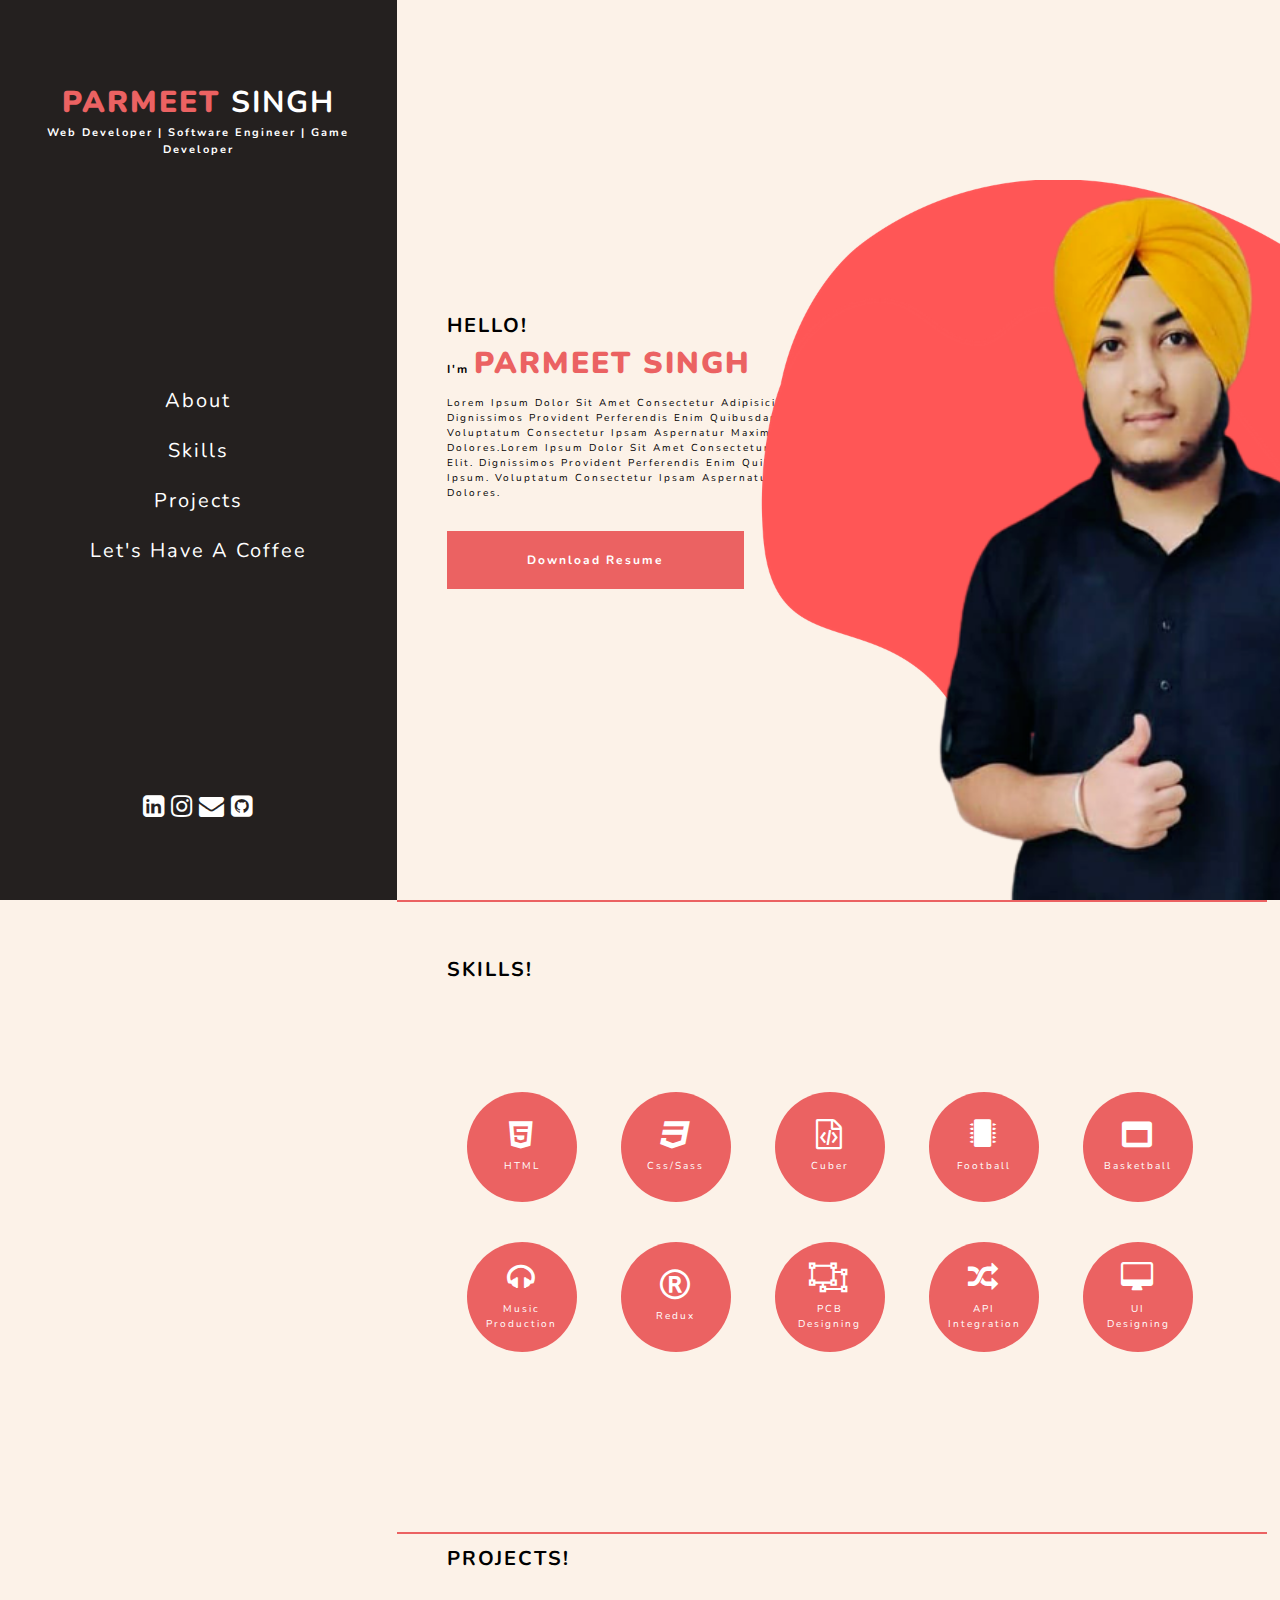
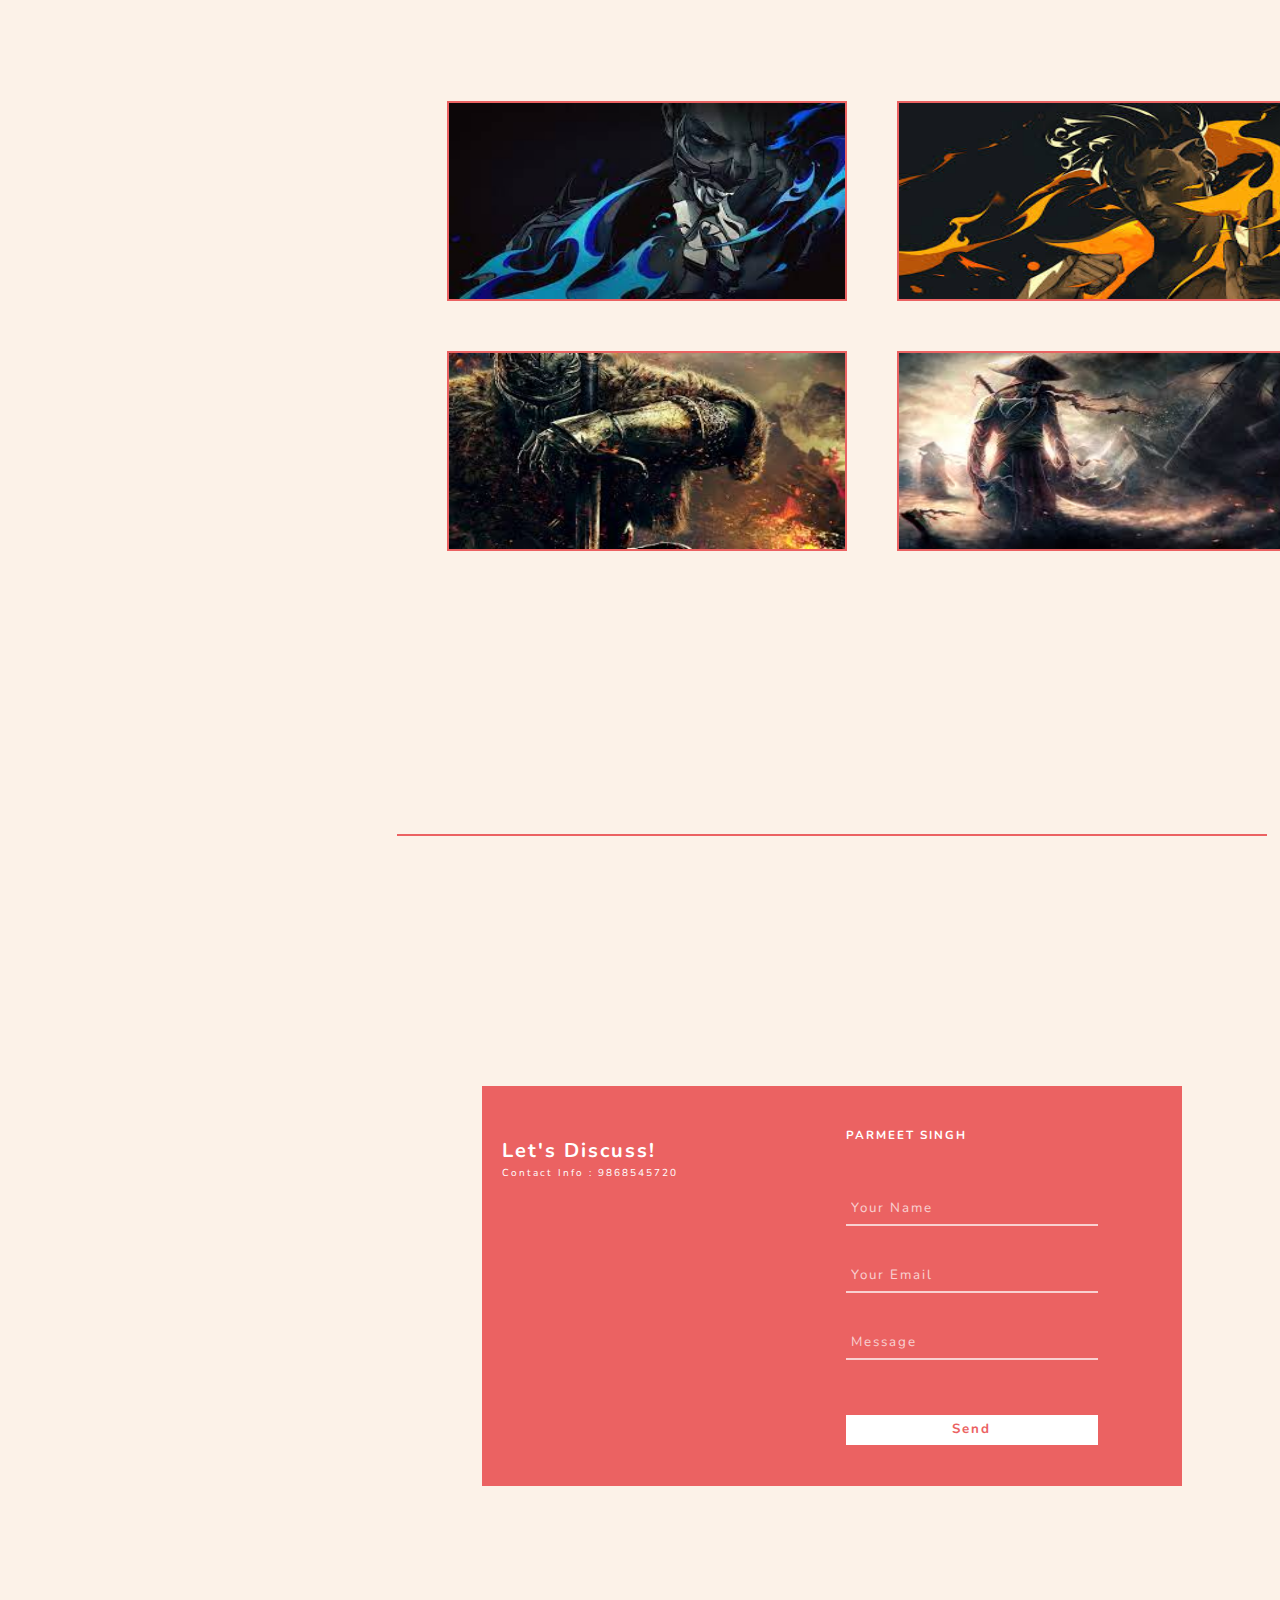
<file: index.html>
<html lang="en">
<head>
    <meta charset="UTF-8">
    <meta http-equiv="X-UA-Compatible" content="IE=edge">
    <meta name="viewport" content="width=device-width, initial-scale=1.0">
    <title>portfolio</title>
    <link rel="stylesheet" href="styles.css">
    <link rel="stylesheet" href="https://cdnjs.cloudflare.com/ajax/libs/font-awesome/4.7.0/css/font-awesome.min.css">
</head>
<body>
    <!-- parent -->
    <div class="parent-container">
         <!-- container -->
         <div class="left-container-parent">
         <div class="container-left">
            <a href="#" class="name"><span>Parmeet </span>Singh
             <p class="tagline">Web Developer | Software Engineer | Game Developer</p>
            </a>
            <nav class="navbar">
             <a href="#about">About</a>
             <a href="#skills">Skills</a>
             <a href="#projects">Projects</a>
             <a href="#contact">Let's have a coffee</a>
            </nav>
            <div class="socials">
                <a href="#"><i class="fa fa-linkedin-square" aria-hidden="true"> </i></a>
                <a href="#"><i class="fa fa-instagram" aria-hidden="true"></i></a>
                <a href="#"><i class="fa fa-envelope" aria-hidden="true"></i></a>
                <a href="#"><i class="fa fa-github-square" aria-hidden="true"></i></a>
            </div>
        </div>
    </div>
        <div class="right-container-parent">
            <!-- <div class="logo">
                <img class="ks" src="./images/ks.gif" />
            </div> -->
            <div class="container-right" id="about">
                <div class="content">
                    <span class="greeting">
                        Hello!
                    </span>
                    <h3>I'm <span>Parmeet Singh</span></h3>
                    <p class="text">Lorem ipsum dolor sit amet consectetur adipisicing elit. 
                        Dignissimos provident perferendis enim quibusdam ipsum. Voluptatum consectetur ipsam aspernatur maxime? Dolores.Lorem ipsum dolor sit amet consectetur adipisicing elit. 
                        Dignissimos provident perferendis enim quibusdam ipsum. Voluptatum consectetur ipsam aspernatur maxime? Dolores.</p>
                        
                <button class="resume">Download Resume</button>
                </div>
                <div class="images">
                    <img src="images/shape-27325.png" class="shape">
                    <img src="images/WhatsApp_Image_2022-01-08_at_10.01.33_PM-removebg-preview.png" class="profile">
                </div>
            </div>
            <div class="bottom-line"></div>
            <div class="container-right skill-container" id="skills">
                <span class="greeting skill-greet">
                    SKILLS!
                </span>
                <div class="skill-row">
                    <div class="skill-1">
                        <i class="fa fa-html5" aria-hidden="true"></i>
                        <p>HTML</p>
                    </div>
                    <div class="skill-2">
                        <i class="fa fa-css3" aria-hidden="true"></i>
                        <p>Css/Sass</p>
                    </div>
                    <div class="skill-3">
                        <i class="fa fa-file-code-o" aria-hidden="true"></i>
                        <p>Cuber</p>
                    </div>
                    <div class="skill-4">
                        <i class="fa fa-microchip" aria-hidden="true"></i>
                        <p>football</p>
                    </div>
                    <div class="skill-4">
                        <i class="fa fa-window-maximize" aria-hidden="true"></i>
                        <p>basketball</p>
                    </div>
                    <div class="skill-1">
                        <i class="fa fa-headphones" aria-hidden="true"></i>
                        <p>Music Production</p>
                    </div>
                    <div class="skill-2">
                        <i class="fa fa-registered" aria-hidden="true"></i>
                        <p>Redux</p>
                    </div>
                    <div class="skill-3">
                        <i class="fa fa-object-ungroup" aria-hidden="true"></i>
                        <p>PCB Designing</p>
                    </div>
                    <div class="skill-4">
                        <i class="fa fa-random" aria-hidden="true"></i>
                        <p>API Integration</p>
                    </div>
                    <div class="skill-4">
                        <i class="fa fa-desktop" aria-hidden="true"></i>
                        <p>UI Designing</p>
                    </div>
                    
                </div>
            </div>
        <div class="bottom-line"></div>
        <!-- projects -->
        <div class="container-right container-project"  id="projects">
            <span class="greeting">
                PROJECTS!
            </span>
            <div class="row">
            <div class="card">
                <div class="card-img">
                    <img src="./images/download.jfif" />
                </div>
                <div class="card-content">
                    <h1>Hoichoi</h1>
                    <p>Lorem ipsum dolor sit amet consectetur adipisicing elit. Aperiam distinctio, ex voluptatum impedit dignissimos nobis.Lorem ipsum dolor sit amet consectetur adipisicing elit. Aperiam distinctio, ex voluptatum impedit dignissimos nobis.</p>
                </div>
                <div class="card-body">
                    <button>Visit</button>
                </div>
            </div>
            <div class="card">
                <div class="card-img">
                    <img src="./images/im.jfif" />
                </div>
                <div class="card-content">
                    <h1>Cricview</h1>
                    <p>Lorem ipsum dolor sit amet consectetur adipisicing elit. Aperiam distinctio, ex voluptatum impedit dignissimos nobis.Lorem ipsum dolor sit amet consectetur adipisicing elit. Aperiam distinctio, ex voluptatum impedit dignissimos nobis.</p>
                </div>
                <div class="card-body">
                    <button>Visit</button>
                </div>
            </div>
            <div class="card">
                <div class="card-img">
                    <img src="./images/es.jfif" />
                </div>
                <div class="card-content">
                    <h1>Viewlift</h1>
                    <p>Lorem ipsum dolor sit amet consectetur adipisicing elit. Aperiam distinctio, ex voluptatum impedit dignissimos nobis.Lorem ipsum dolor sit amet consectetur adipisicing elit. Aperiam distinctio, ex voluptatum impedit dignissimos nobis.</p>
                </div>
                <div class="card-body">
                    <button>Visit</button>
                </div>
            </div>
            <div class="card">
                <div class="card-img">
                    <img src="./images/pl.jfif" >
                </div>
                <div class="card-content">
                    <h1>Qantily</h1>
                    <p>Lorem ipsum dolor sit amet consectetur adipisicing elit. Aperiam distinctio, ex voluptatum impedit dignissimos nobis.Lorem ipsum dolor sit amet consectetur adipisicing elit. Aperiam distinctio, ex voluptatum impedit dignissimos nobis.</p>
                </div>
                <div class="card-body">
                    <button>Visit</button>
                </div>
            </div>
        </div>
    </div>
        <div class="bottom-line"></div>
        <div class="container-right container-contact" id="contact">
            <div class="contact-card">
                <div class="left">
                    <h1>Let's Discuss!</h1>
                    <p>Contact Info : 9868545720</p>
                </div>
                <div class="right">
                    <form>
                        <h3>PARMEET SINGH</h3>
                        <input type="text" placeholder="Your Name"/>
                        <input type="email" placeholder="Your Email" />
                        <input  type="text" placeholder="Message"/>
                        <button>Send</button>
                    </form>
                </div>
            </div>
            </div>
            
        <div class="bottom-line"></div>
        </div>
    </div>
</body>
</html>
</file>
<file: styles.css>
@import url('https://fonts.googleapis.com/css2?family=Indie+Flower&family=Nunito&display=swap');
:root {
    --color: rgb(235, 98, 98);
}
* {
    margin: 0;
    padding: 0;
    box-sizing: border-box;
    font-family: 'Nunito', sans-serif;
    text-decoration: none;
    text-transform: capitalize;
    line-height: 1.5;
    transition: all 0.2s ease-in-out ;
    letter-spacing: .2rem;
}

html  {
    font-size: 62.5%;
    overflow-x: hidden;
    scroll-behavior: smooth;
}

body {
    background: #fcf2e8;
}
/* containers */
.parent-container {
    display: grid;
    grid-template-columns: 31% 68%;
}

.left-container-parent {
    min-height: 100vh;
    /* s */
}

.container-left {
    position: sticky; 
    top: 0;
    height: 100vh; 
    top: 0;
    left: 0;
    bottom: 0;
    display: flex;
    align-items: center;
    justify-content: space-between;
    flex-flow: column;
    background-color: rgb(36, 32, 31);
    z-index: 999;
    padding: 8rem 2rem;
    text-align: center;
}

.name, span {
    text-transform: uppercase;
    color: white;
    font-weight: bolder;
    font-size: 3rem;
}

span  {
    color: var(--color);
}

.navbar a {
    display: block;
    font-size: 2rem;
    margin: 2rem 0;
    color: white;
}
.navbar a:hover {
    color: var(--color);
}

.socials a {
    font-size: 2.5rem;
    color: white;
}
.socials a:hover {
    color: var(--color);
}
.tagline {
    font-size: 1.1rem;
    color: white;
}

/* Right Section */

.container-right {
    min-height: 100vh;
    padding: 1rem 5rem;
    display: flex;
    align-items: center;
    flex-wrap: wrap;
}
.logo {
    position: absolute;
    width: 100%;
    margin-top: 2rem;
}
.ks {
    position: absolute;
    margin-left: 65%;
    /* margin-left: 85%; */
    height: 5rem;
    width: 10rem;
}
.greeting {
    font-size: 2rem;
    color: rgb(0, 0, 0);
}
.tagline {
    font-size: 1.1rem;
    color: white;
}
.text {
    margin-top: 1rem;
    width: 40rem;
}
.resume {
    border: none;
    padding: 2rem 8rem;
    background-color: var(--color);
    color: white;
    font-size: 1.2rem;
    font-weight: bolder;
    margin-top: 3rem;
    cursor: pointer;
}

.images {
    width: 45%;
    height: 80%;
    position: absolute;
    bottom: 0;
    right: 100px;
}
.images img{
    height: 100%;
    position: absolute;
    left: 98%;
    bottom: 0;
    transform: translateX(-50%);
    transition: bottom 1s, left 1s;
}
.images .shape{
    left: 100%;
}

.images:hover .shape{
    bottom: 3rem;
}
.images:hover .profile{
    left: 93%;

}
.bottom-line {
    height: 2px;
    background-color: var(--color);
    bottom: 0;
}
.skills,.projects {
    margin-top: 5rem;
    margin-left: auto;
    margin-right: auto;
    display: grid;
    grid-template-columns:auto auto;
    grid-gap: 5rem;
}
.skills img {
    height: 7rem;
    width: 7rem;
    border-radius: 100%;
    border: 2px solid white ;
    float: left;
}
.skills div {
    width: 40rem;
}
.skill-1,.skill-2,.skill-3, .skill-4 {
    background-color: var(--color);
    padding: 4rem 2rem;
    color: white;
}
.skill-1 p,.skill-2 p,.skill-3 p, .skill-4 p {
    width: 25rem;
}
.skill-container {
    height: 100vh;
}
.content-skill {
    padding-left: 10rem;
}
.skill-row {
    /* width: 100%; */
    display: grid;
    grid-template-columns: repeat(5,1fr);
    /* flex-direction: row; */
    /* align-items: center; */
    /* justify-content: center; */
    /* margin-left: 4rem; */
}
.skill-1,.skill-2,.skill-3,.skill-4,.skill-5 {
    display: flex;
    flex-direction: column;
    align-items: center;
    justify-content: center;
    margin: 2rem;
    width: 11rem;
    height: 11rem;
    background-color: var(--color);
    border-radius: 100%;
    font-size: 10px;
    cursor: pointer;
}
.skill-1 i,.skill-2 i,.skill-3 i,.skill-4 i,.skill-5 i {
    font-size: 3rem;
}
.skill-1 p,.skill-2 p,.skill-3 p,.skill-4 p,.skill-5 p {
    width:fit-content;
    margin-top: 1rem;
    text-align: center;
    /* padding-left: 30%; */
}
/* .skill-greet {
    margin-left: 17rem;
    margin-top: 5rem;
} */
.skill-container {
    display: grid;
    grid-template-rows: repeat(3,minmax(2rem, auto));
    min-height: 70vh !important;
    height: 70vh;
}

/* Projects */


.container-project {
    align-items:flex-start;
    display: grid;
    grid-template-rows: repeat(3,minmax(2rem, auto));
    /* gap: 2rem; */
}
.card {
    position: relative;
    width: 40rem;
    height: 20rem;
    border: 2px solid var(--color);
    background-color: var(--color);
    /* margin-right: 5rem; */
}
.card-img {
position: absolute;
width: 100%;
height: 100%;
z-index: 2;
/* border: 2px solid var(--color); */
}
.card-img img {
width: 100%;
height: 100%;
}

.card-body {
    position: absolute;
    bottom: 0;
    width: 100%;
    border: 2px solid var(--color);
    /* z-index: -1; */
}
.card-body button {
    width: 100%;
    height: 3rem;
    border: none;
    background-color: white;
    color: var(--color);
    font-weight: bolder;
    cursor: pointer;
}
.card:hover .card-body {
    transform: translateY(130%);
}
.card:hover .card-content {
    position: absolute;
}
.card-content {
    opacity: 0.7;
    position: none;
    width: 100%;
    height: 100%;
    z-index: 3;
    color: white;
    padding: 2rem 5rem;
    background-color: rgb(36, 36, 36);
}
.card-content h1 {
 font-size: 4rem;
}

.row {
    /* display: flex;
    flex-direction: row; */
    display: grid;
    grid-template-columns: repeat(2,1fr);
    gap: 5rem;
}

/* contact */

.container-contact {
    /* padding: 0 0 0 15rem; */
    justify-content: center;
}
.contact-card {
    display: flex;
    flex-direction: row;
    width: 70rem;
    height: 40rem;
    background-color: var(--color);
    color: white;
}
.left {
    width: 40%;
    padding-left: 2rem;
    padding-top: 5rem;
}
.right {
    width: 60%;
    display: flex;
    align-items: center;
    justify-content: center;
}
.right form {
  width: 60%;
  display: flex;
  flex-direction: column;
}
.right form input {
    opacity: 0.7;
    color: white;
    width: 100%;
    border:none;
    background-color: var(--color);
    border-bottom: 2px solid white;
    margin-bottom: 3.5rem;
    padding: 0.5rem;
}
.right form h3 {
    margin-bottom: 5rem;
}
::placeholder {
    color: white;
}
*:focus {
    outline: none;
}
.right form button {
    width: 100%;
    height: 3rem;
    margin-top: 2rem;
    border: none;
    background-color: white;
    color: var(--color);
    font-weight: bolder;
    cursor: pointer;
}

@media (max-width:991px) {
    html  {
        font-size: 55%;
    }
    .images  {
        height: 60%;
    }
    .skill-1,.skill-2,.skill-3,.skill-4,.skill-5 {
        width: 9rem;
        height: 9rem;
    }
    .skill-1 i,.skill-2 i,.skill-3 i,.skill-4 i,.skill-5 i {
        font-size: 2.5rem;
    }
    .skill-1 p,.skill-2 p,.skill-3 p,.skill-4 p,.skill-5 p {
        margin-top: 0.7rem;
    }
    .card {
        width: 30rem;
        height: 15rem;
    } 
    
}
@media (max-width:769px) {
    html  {
        font-size: 50%;
    }
    .profile {
        display: none;
    }
    .shape {
        z-index: -1;
        bottom: 130%;
        animation-name: float;
        animation-duration: 4s;
        animation-iteration-count: infinite;
    }
    @keyframes float {
        0% {
            bottom: 130%;
        }
        25% {
            bottom: 120%;
        }
        50% {
            bottom: 110%;
        }
        75% {
            bottom: 115%;
        }
        100% {
            bottom: 130%;
        }
           
    }
    .skill-1,.skill-2,.skill-3,.skill-4,.skill-5 {
        width: 9rem;
        height: 9rem;
    }
    .skill-1 i,.skill-2 i,.skill-3 i,.skill-4 i,.skill-5 i {
        font-size: 2.5rem;
    }
    .skill-1 p,.skill-2 p,.skill-3 p,.skill-4 p,.skill-5 p {
        margin-top: 0.7rem;
    }
    .card {
        width: 30rem;
        height: 15rem;
    } 
    .skill-row {
        
    grid-template-columns: repeat(4,1fr);
    }
}
@media (max-width:481px) {
    .skill-row {
        grid-template-columns: repeat(2,1fr);
    }
}
</file>
